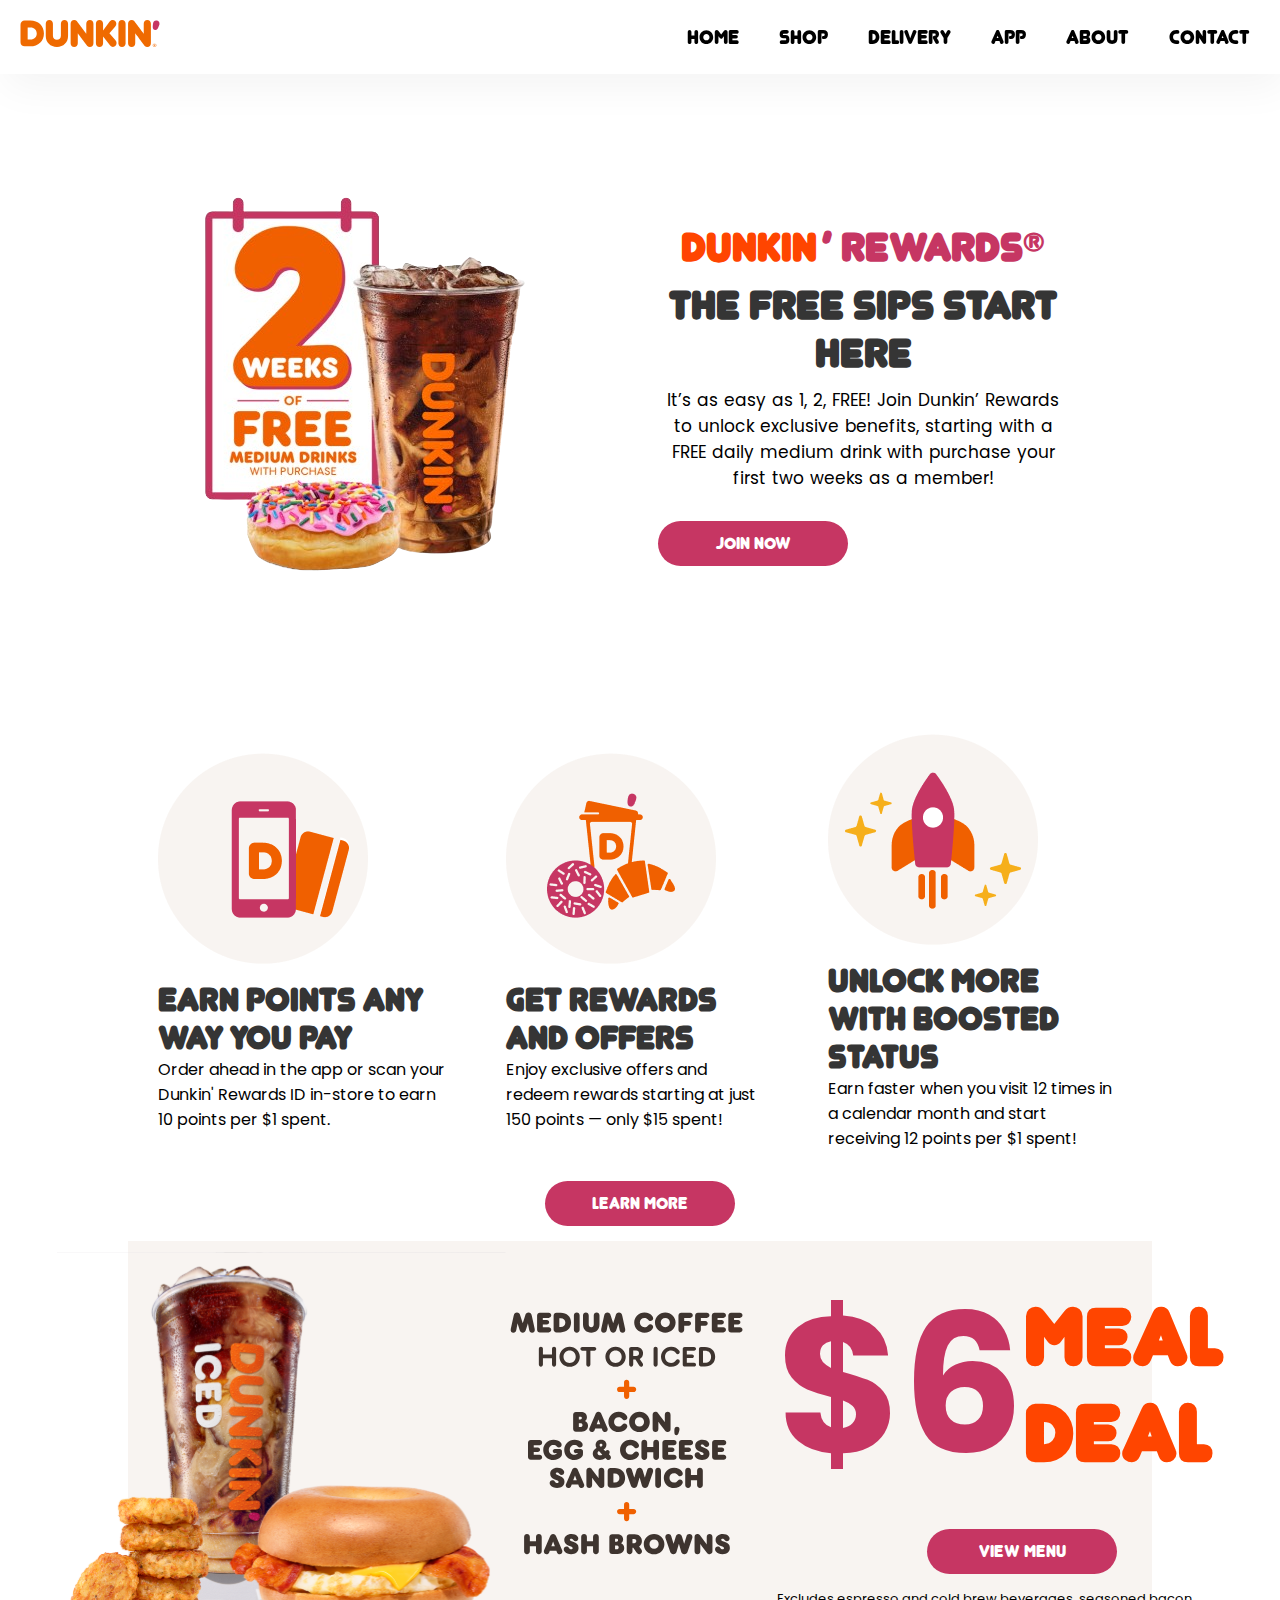
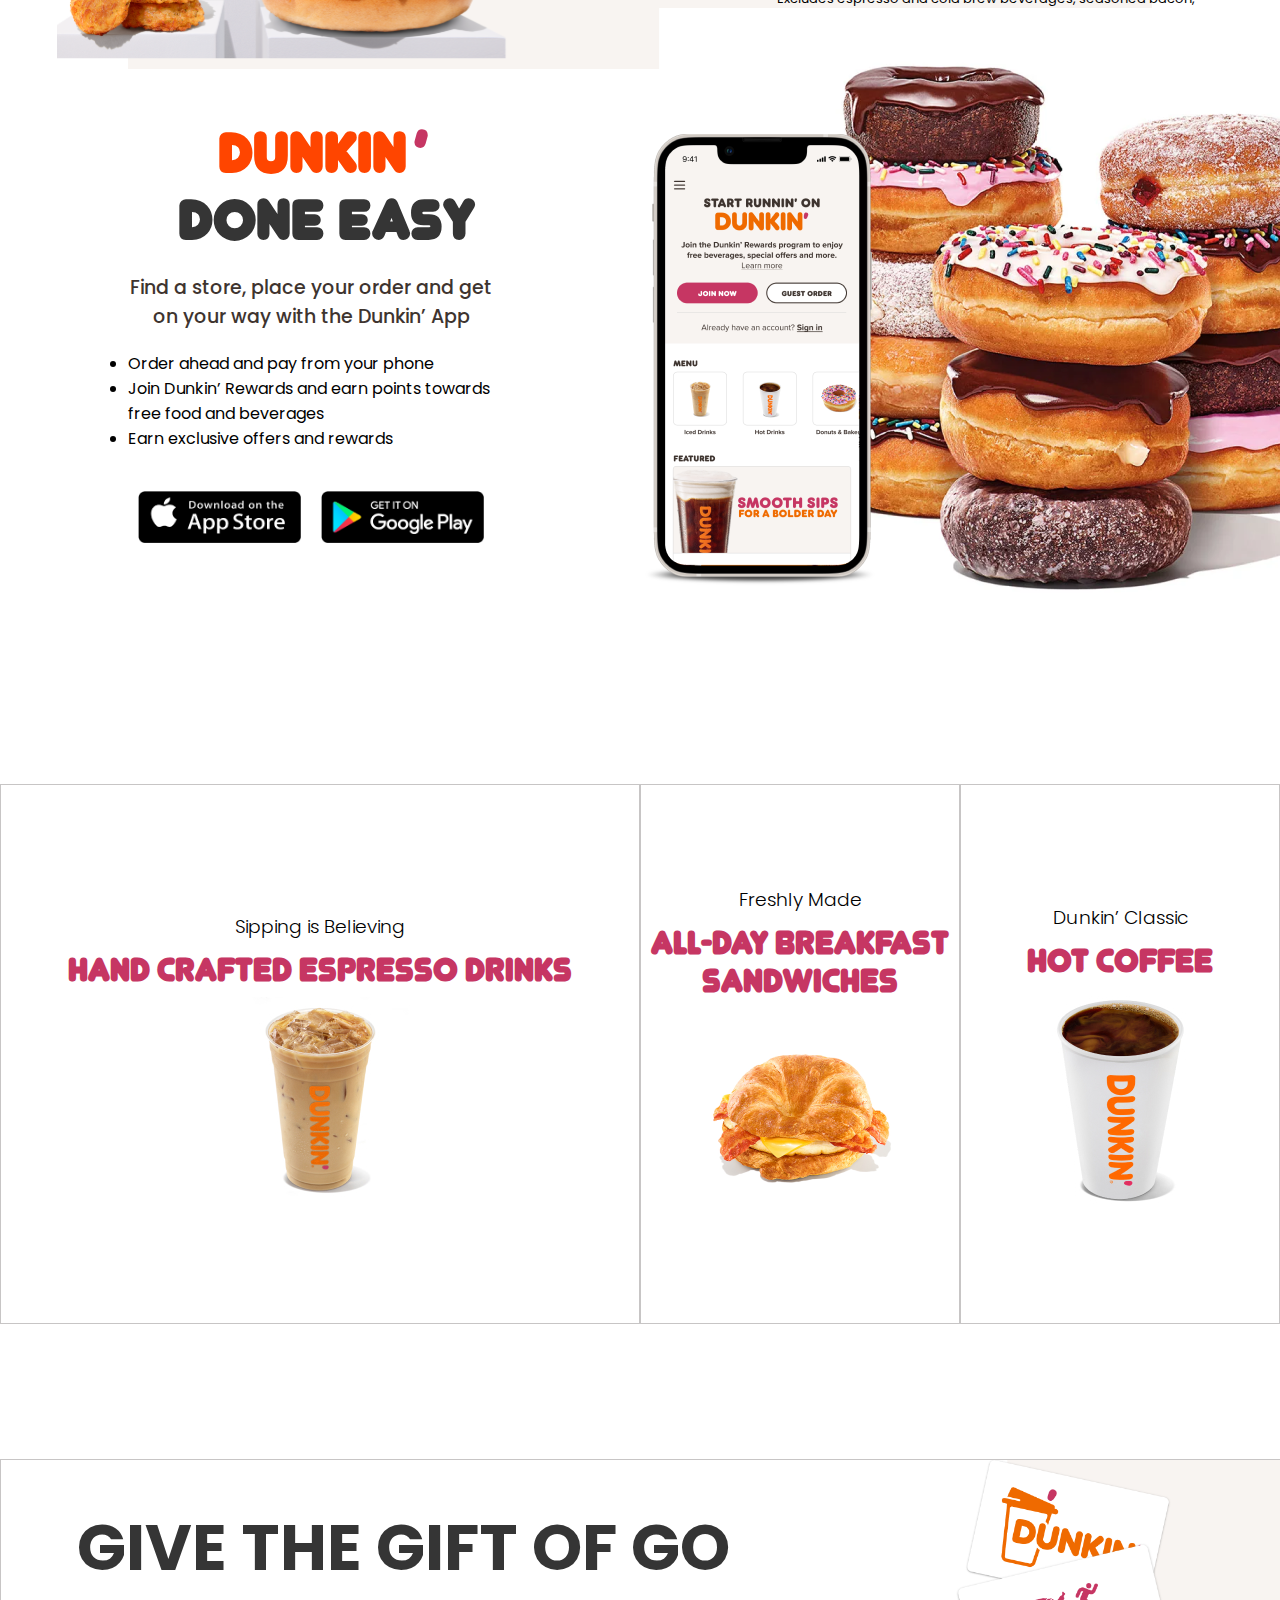
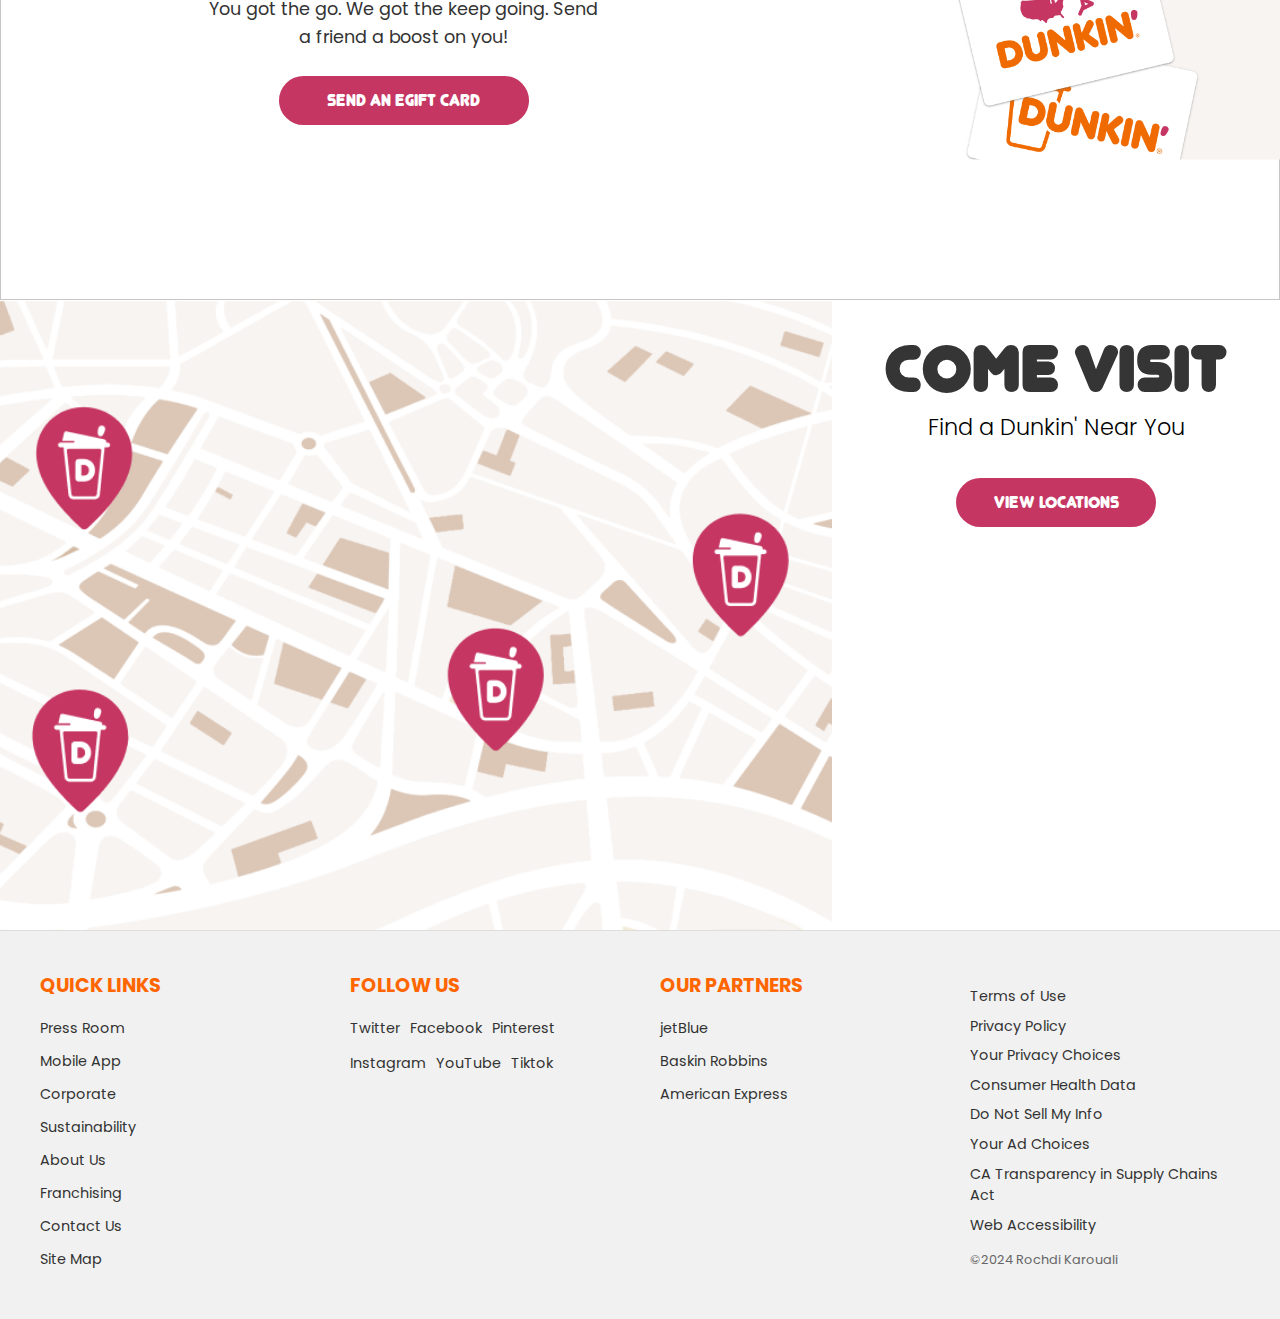
<file: dunkindonuts/index.html>
<!DOCTYPE html>
<html lang="en">
  <head>
    <meta charset="UTF-8" />
    <meta name="viewport" content="width=device-width, initial-scale=1.0" />
    <link rel="stylesheet" href="style.css" />

    <title>Dunkin Donuts</title>
  </head>
  <body>
    <header>
      <a href="#" class="logo"><img src="img/dd_nav_logo.svg" alt="" /></a>
    
      <div class="nav-toggle" id="nav-toggle">
        <span>&#9776;</span>
      </div>
    
      <ul class="navbar" id="nav-list">
        <li class="nav-items active"><a href="#">Home</a></li>
        <li class="nav-items"><a href="#">Shop</a></li>
        <li class="nav-items"><a href="#">Delivery</a></li>
        <li class="nav-items"><a href="#">App</a></li>
        <li class="nav-items"><a href="#">About</a></li>
        <li class="nav-items"><a href="#">Contact</a></li>
      </ul>
    </header>

    <section class="home">
      <div class="homeimg">
        <img src="img/Desktop_homepage_freedrink-removebg-preview.png" alt="" />
      </div>
      <div class="homeinfo">
        <h2>
          <span class="spanorange">DUNKIN</span>
          <span class="spanpurple">’ REWARDS®</span>
        </h2>
        <h1>THE FREE SIPS START HERE</h1>
        <p>
          It’s as easy as 1, 2, FREE! Join Dunkin’ Rewards to unlock exclusive
          benefits, starting with a FREE daily medium drink with purchase your
          first two weeks as a member!
        </p>
        <a href="#">join now</a>
      </div>
    </section>

    <section class="points">

      <div class="container">

        <div class="earnpoints1">
             <img src="img/Earn_Points_tab.png" alt="">
             <h1>EARN POINTS ANY WAY YOU PAY</h1>
             <p>Order ahead in the app or scan your Dunkin' Rewards ID in-store to earn 10 points per $1 spent.</p>
        </div>

        <div class="earnpoints2">
             <img src="img/Get_rewards_tab.png" alt="">
             <h1>GET REWARDS AND OFFERS</h1>
             <p>Enjoy exclusive offers and redeem rewards starting at just 150 points — only $15 spent!</p>
        </div>

        <div class="earnpoints3">
             <img src="img/Boosted_status_tab.png" alt="">
             <h1>UNLOCK MORE WITH BOOSTED STATUS</h1>
             <p>Earn faster when you visit 12 times in a calendar month and start receiving 12 points per $1 spent!</p>
        </div>

      </div>
         <a href="#">Learn More</a>
    </section>

    <section class="offer">
        <div class="offerimg">
            <img src="img/Mealdeal_home_desktop.svg" alt="">
        </div>
        <div class="offerinfo">
            <h1>
                <div class="div-offer">
                    <span class="span-price">$6</span> 
                    <span class="span-offer">MEAL DEAL</span>
                </ class="div-offer">
            </h1>
            <a href="#">VIEW MENU</a>
            <p>Excludes espresso and cold brew beverages, seasoned bacon, and loaded hash browns. Offer valid on Bacon, Egg & Cheese breakfast sandwiches only. Participation may vary. Limited time offer. Cannot be combined with other offers. Terms apply.</p>
        </div>
    </section>

    <section class="app">
        <div class="info-app">
              <h1 class="h1-app">
                <div class="span-app1-2">
                    <span class="span-app1">DUNKIN</span>
                    <span class="span-app2">’</span>
                </div>
                <span class="span-app3">DONE EASY</span>
              </h1>
              <h3>Find a store, place your order and get on your way with the Dunkin’ App</h3>
              <ul>
                <li>Order ahead and pay from your phone</li>
                <li>Join Dunkin’ Rewards and earn points towards free food and beverages</li>
                <li>Earn exclusive offers and rewards</li>
              </ul>

              <div class="store">
                <button class="button-appstore">
                    <img src="img/AppStore.png" alt="">
                </button>
                <button class="button-playstore">
                    <img src="img/GooglePlayStore.png" alt="">
                </button>
              </div>
        </div>

        <div class="app-img">
            <img src="img/iphone_web.png" alt="">
        </div>
    </section>

    <section class="menu">
      <div class="menu1">
         <h3>Sipping is Believing</h3>
         <h1>HAND CRAFTED ESPRESSO DRINKS</h1>
         <img src="img/menu1.jpg" alt="">
      </div>
      <div class="menu2">
          <h3>Freshly Made</h3>
          <h1>ALL-DAY BREAKFAST SANDWICHES</h1>
          <img src="img/menu2.png" alt="">
      </div>
      <div class="menu3">
          <h3>Dunkin’ Classic</h3>
          <h1>HOT COFFEE</h1>
          <img src="img/menu3.jpg" alt="">
      </div>
    </section>

    <section class="card">
      <div class="card-info">
        <h1>GIVE THE GIFT OF GO</h1>
        <p>You got the go. We got the keep going. Send a friend a boost on you!</p>
        <a href="#">SEND AN eGIFT CARD</a>
      </div>
      <div class="card-img">
        <img src="img/Homepage_hooray_card_desktop.png" alt="">
      </div>
    </section>

    <section class="location">
      <div class="location-img">
        <img src="img/Google_map_web.png" alt="">
      </div>
      <div class="location-info">
        <h1>Come Visit</h1>
        <p>Find a Dunkin' Near You</p>
        <a href="#">View Locations</a>
      </div>
    </section>

    <footer class="footer">
      <div class="footer-container">
          <div class="footer-section">
              <h3>QUICK LINKS</h3>
              <ul>
                  <li><a href="#">Press Room</a></li>
                  <li><a href="#">Mobile App</a></li>
                  <li><a href="#">Corporate</a></li>
                  <li><a href="#">Sustainability</a></li>
                  <li><a href="#">About Us</a></li>
                  <li><a href="#">Franchising</a></li>
                  <li><a href="#">Contact Us</a></li>
                  <li><a href="#">Site Map</a></li>
              </ul>
          </div>
          
          <div class="footer-section">
              <h3>FOLLOW US</h3>
              <ul class="social-links">
                  <li><a href="#">Twitter</a></li>
                  <li><a href="#">Facebook</a></li>
                  <li><a href="#">Pinterest</a></li>
                  <li><a href="#">Instagram</a></li>
                  <li><a href="#">YouTube</a></li>
                  <li><a href="#">Tiktok</a></li>
              </ul>
          </div>
  
          <div class="footer-section">
              <h3>OUR PARTNERS</h3>
              <ul>
                  <li><a href="#">jetBlue</a></li>
                  <li><a href="#">Baskin Robbins</a></li>
                  <li><a href="#">American Express</a></li>
              </ul>
          </div>
  
          <div class="footer-section">
              <ul class="legal-links">
                  <li><a href="#">Terms of Use</a></li>
                  <li><a href="#">Privacy Policy</a></li>
                  <li><a href="#">Your Privacy Choices</a></li>
                  <li><a href="#">Consumer Health Data</a></li>
                  <li><a href="#">Do Not Sell My Info</a></li>
                  <li><a href="#">Your Ad Choices</a></li>
                  <li><a href="#">CA Transparency in Supply Chains Act</a></li>
                  <li><a href="#">Web Accessibility</a></li>
              </ul>
              <p>©2024 Rochdi Karouali</p>
          </div>
      </div>
  </footer>
  <script src="main.js"></script>
  </body>
</html>
</file>
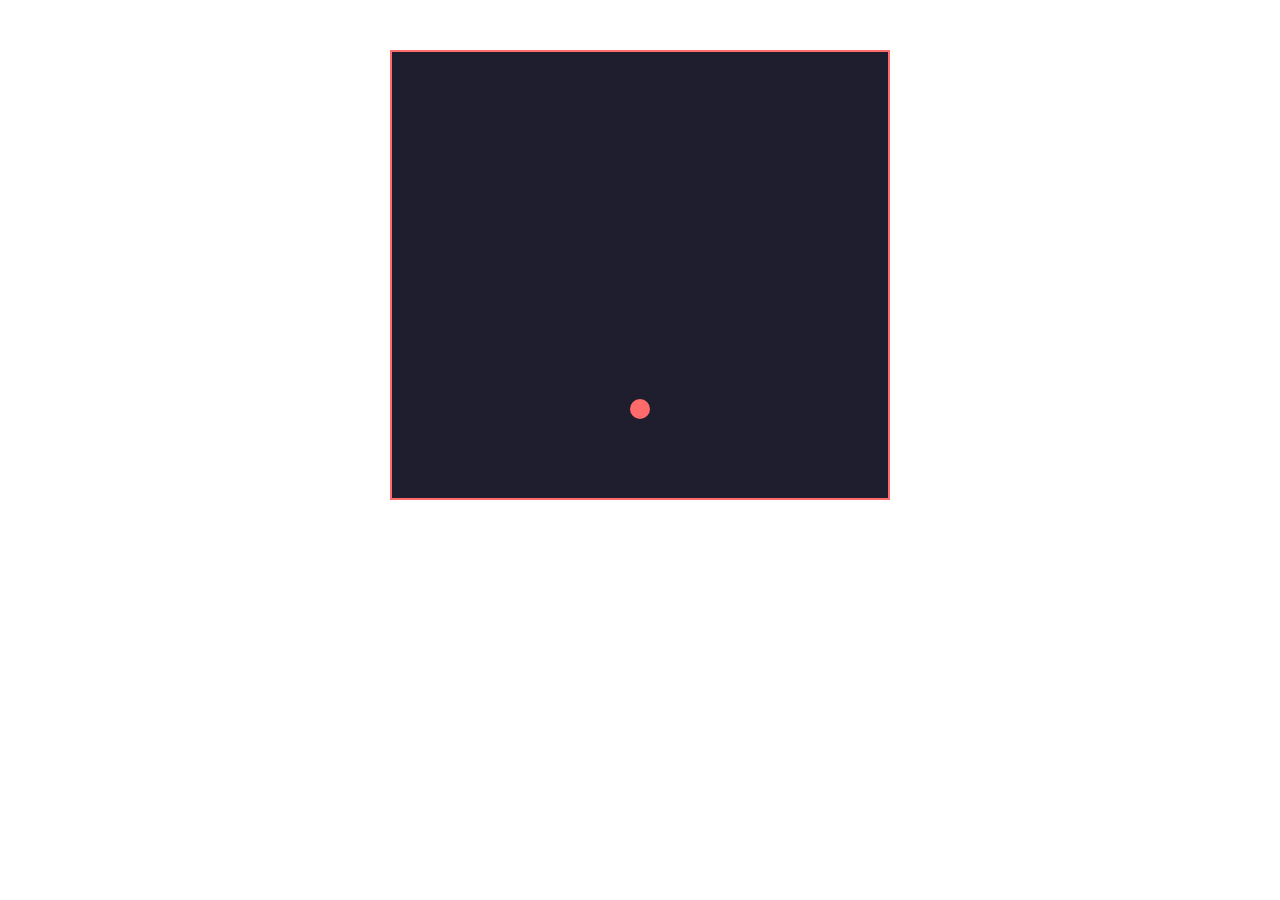
<file: Falling ball/index.html>
<!DOCTYPE html>
<html lang="en">
<head>
    <meta charset="UTF-8">
    <meta name="viewport" content="width=device-width, initial-scale=1.0">
    <link rel="stylesheet" href="assets/css/style.css">
    <title>Falling Ball</title>
</head>
<body>

    <div class="gamecontainer">
        <div class="ball">

        </div>
    </div>

    <script src="assets/js/script.js"></script>
    <script src="https://code.jquery.com/jquery-3.6.0.min.js"></script>

</body>
</html>
</file>
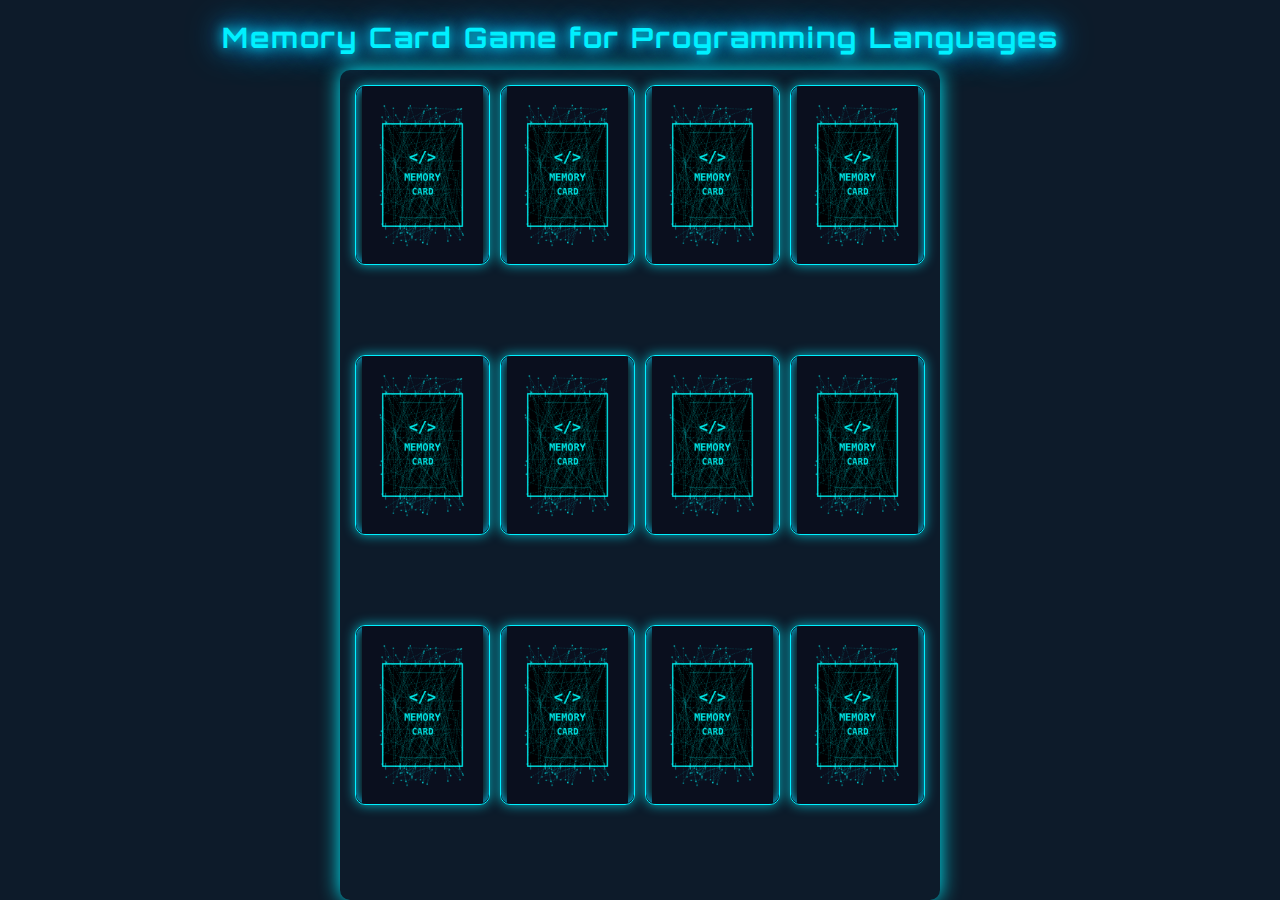
<file: memory card/index.html>
<!DOCTYPE html>
<html lang="en">
<head>
    <meta charset="UTF-8">
    <meta name="viewport" content="width=device-width, initial-scale=1.0">
    <link rel="stylesheet" href="assets/css/style.css">
    <title>Memory Card Game</title>
</head>
<body>

    <h1 class="game-title">Memory Card Game for Programming Languages</h1>

    <div class="container">
        <div class="card" data-language="JavaScript">
            <img class="front" src="assets/image/logo-javascript.svg">
            <img class="back" src="assets/image/back.png">
        </div>
        <div class="card" data-language="JavaScript">
            <img class="front" src="assets/image/react-2.svg">
            <img class="back" src="assets/image/back.png">
        </div>
        
        <div class="card" data-language="Python">
            <img class="front" src="assets/image/python-5.svg">
            <img class="back" src="assets/image/back.png">
        </div>
        <div class="card" data-language="Python">
            <img class="front" src="assets/image/django.svg">
            <img class="back" src="assets/image/back.png">
        </div>
        
        <div class="card" data-language="PHP">
            <img class="front" src="assets/image/laravel-2.svg">
            <img class="back" src="assets/image/back.png">
        </div>
        <div class="card" data-language="PHP">
            <img class="front" src="assets/image/php-svgrepo-com.svg">
            <img class="back" src="assets/image/back.png">
        </div>
        
        <div class="card" data-language="Ruby">
            <img class="front" src="assets/image/ruby.svg">
            <img class="back" src="assets/image/back.png">
        </div>
        <div class="card" data-language="Ruby">
            <img class="front" src="assets/image/rails.svg">
            <img class="back" src="assets/image/back.png">
        </div>
        
        <div class="card" data-language="TypeScript">
            <img class="front" src="assets/image/Typescript_logo_2020.svg.png">
            <img class="back" src="assets/image/back.png">
        </div>
        <div class="card" data-language="TypeScript">
            <img class="front" src="assets/image/angular-icon-1.svg">
            <img class="back" src="assets/image/back.png">
        </div>
        
        <div class="card" data-language="Java">
            <img class="front" src="assets/image/java-4.svg">
            <img class="back" src="assets/image/back.png">
        </div>
        <div class="card" data-language="Java">
            <img class="front" src="assets/image/spring-3.svg">
            <img class="back" src="assets/image/back.png">
        </div>
    </div>

    <script src="assets/js/script.js"></script>
</body>
</html>
</file>
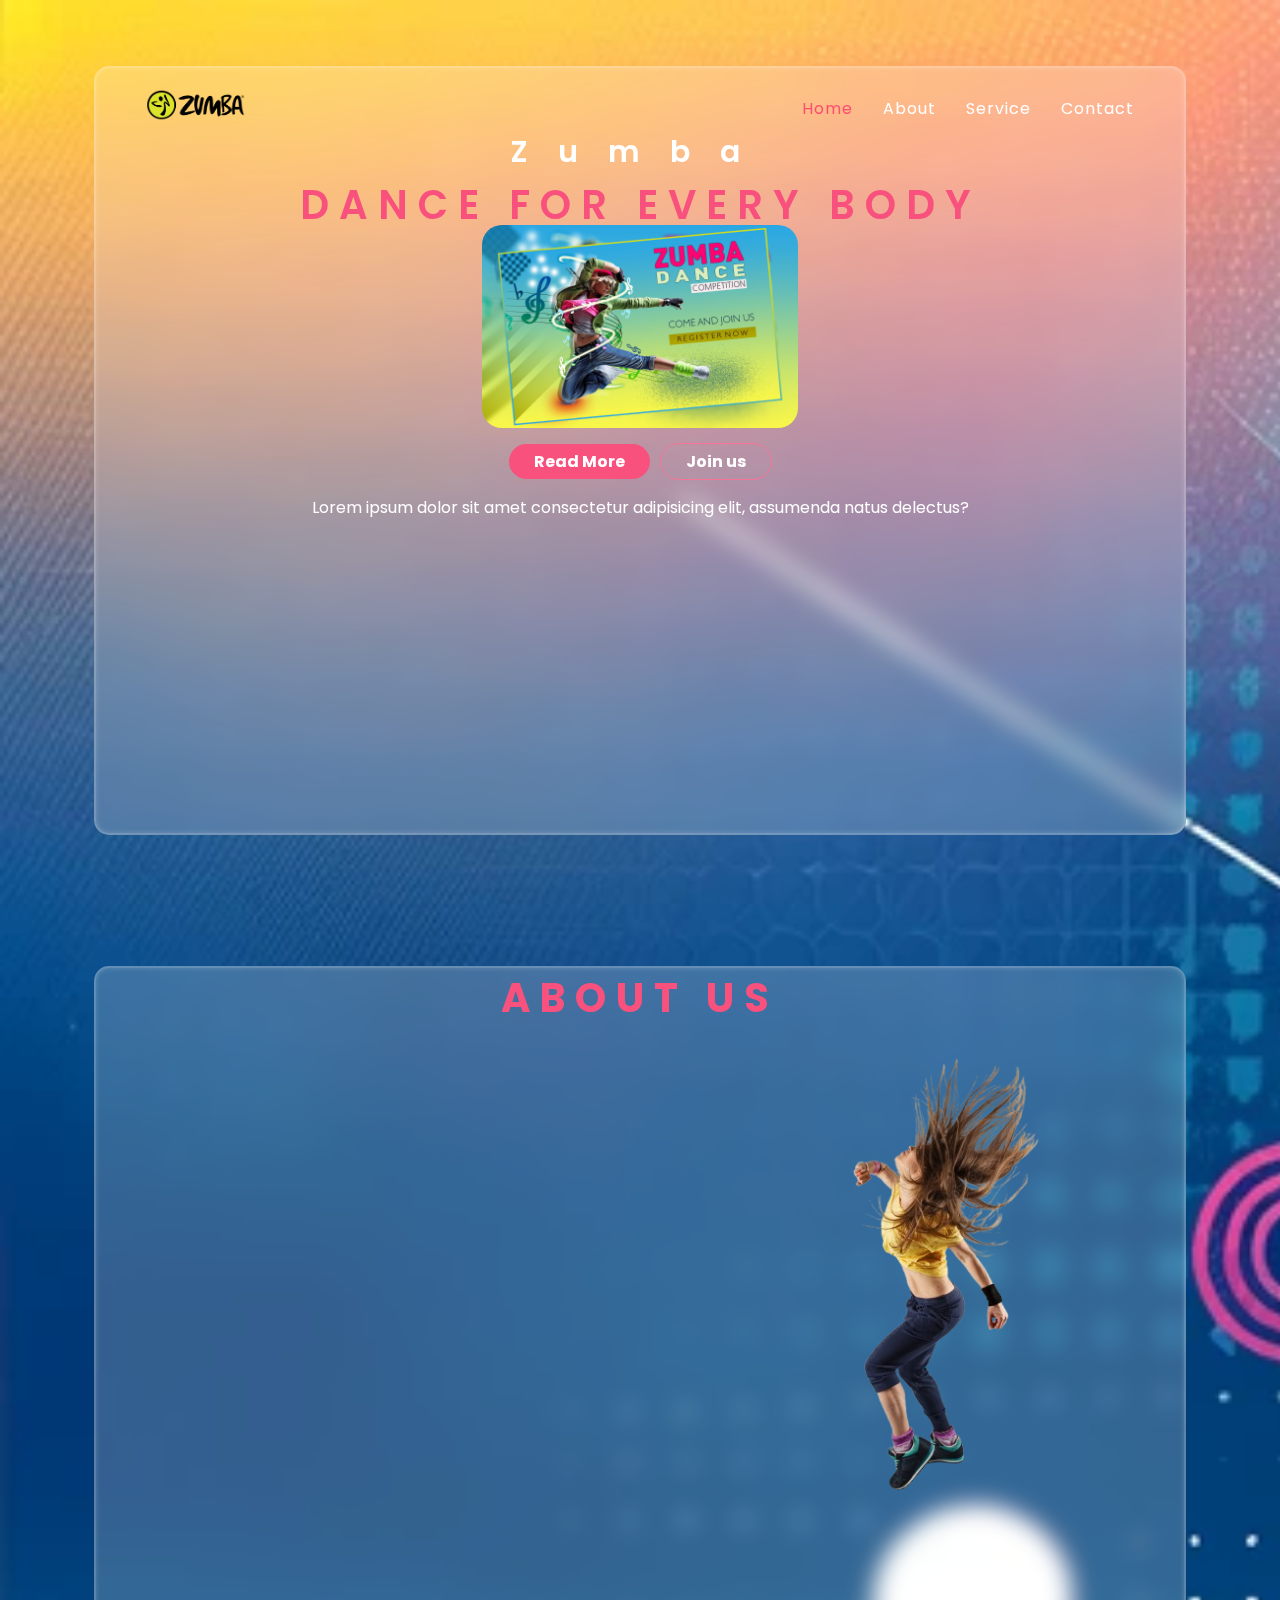
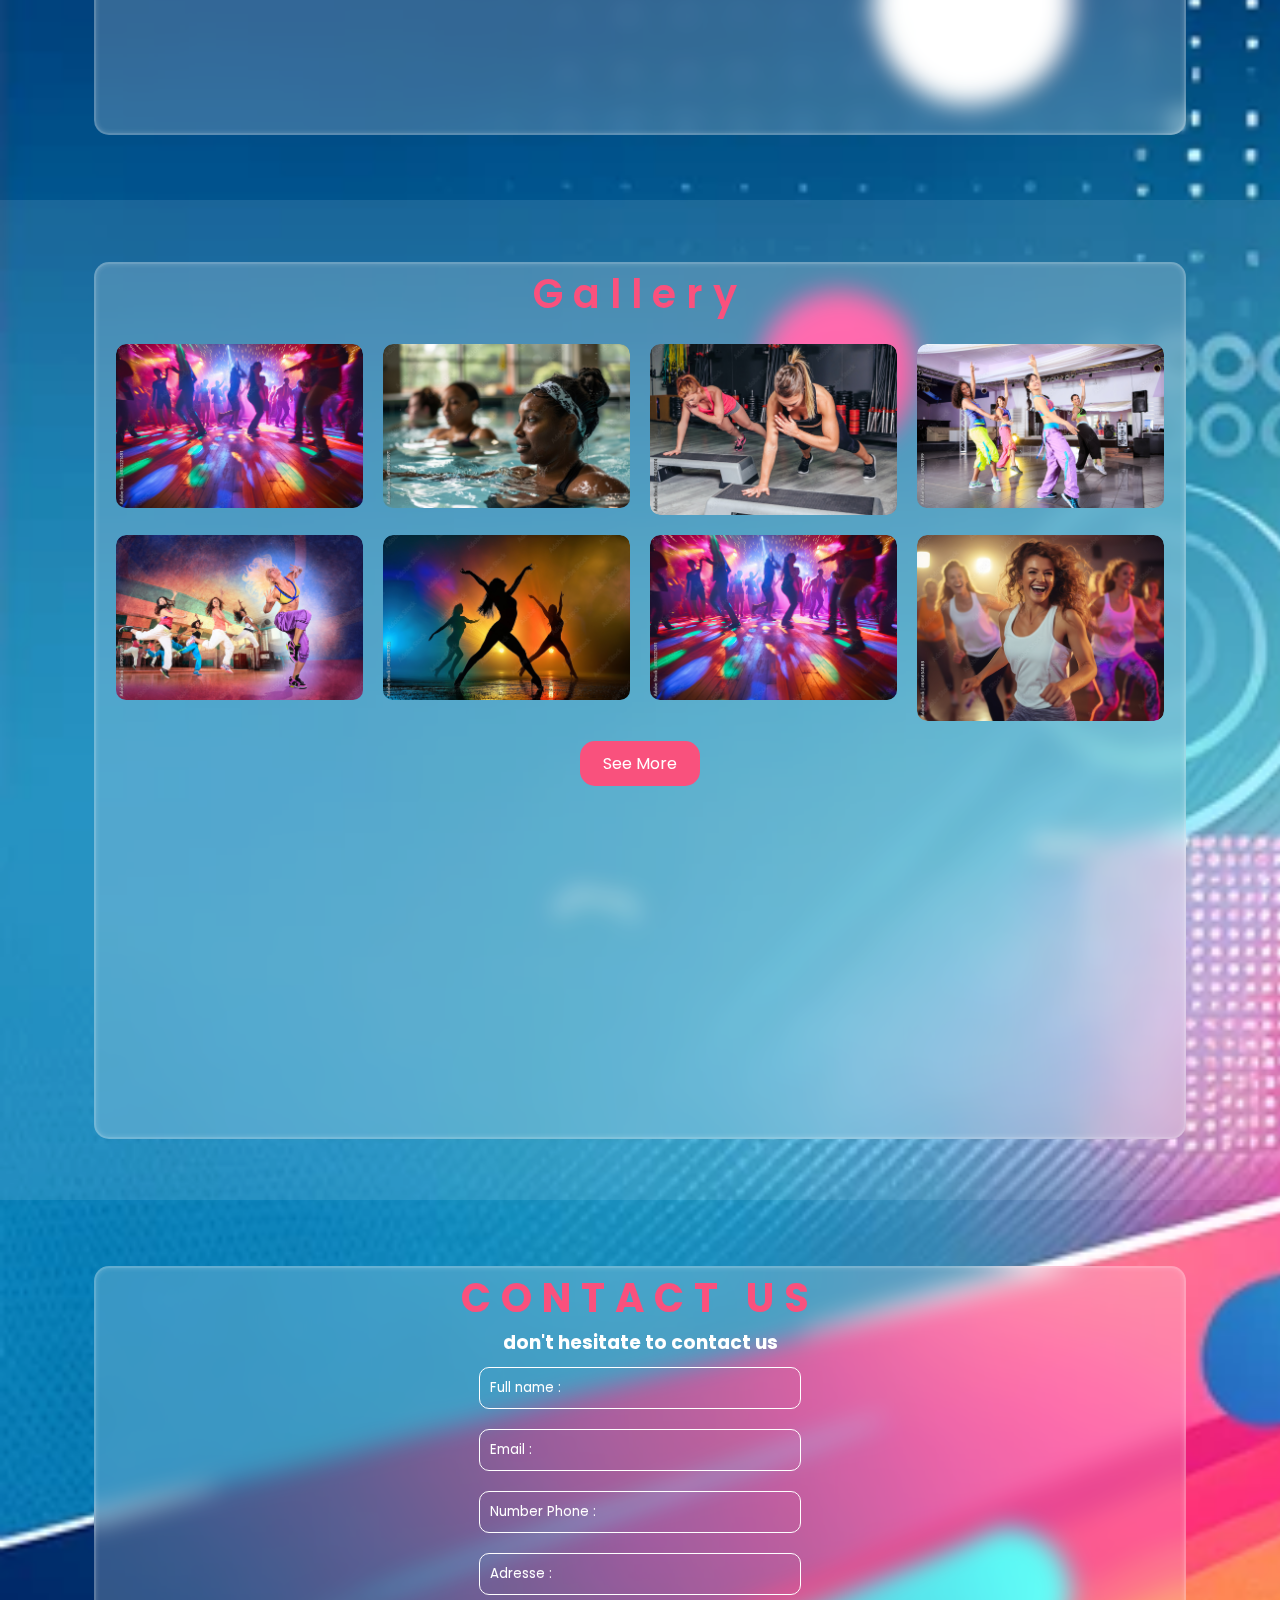
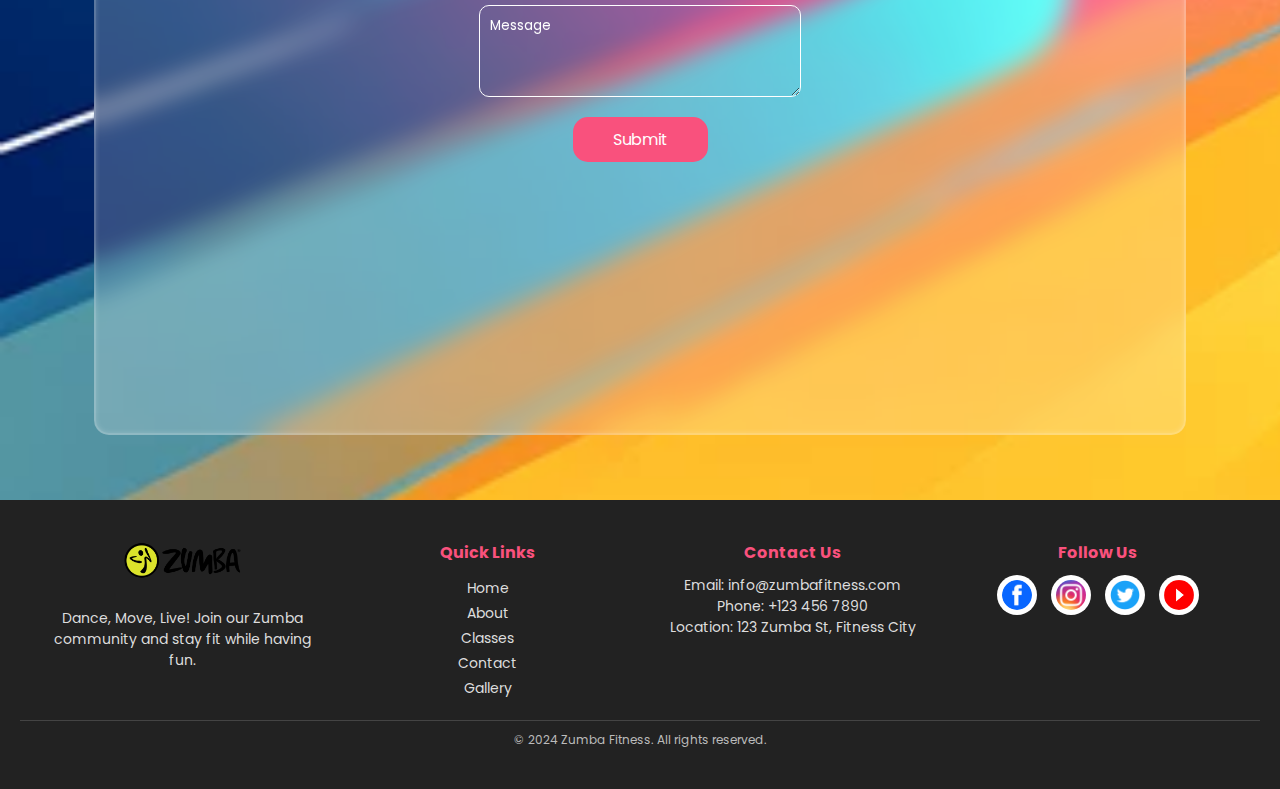
<file: Zumba/index.html>
<!DOCTYPE html>
<html lang="en">
<head>
    <meta charset="UTF-8">
    <meta name="viewport" content="width=device-width, initial-scale=1.0">
    <link rel="stylesheet" href="style.css">
    <title>Document</title>
</head>
<body>
    
    <section id="zumba">
        <div class="section-box">
            <div class="content-wrap">
                <header>
                    <a href="#" class="header-logo">
                     <img style="width: 100px;" src="img/zumbalogo.png" alt="">
                    </a>
                    <nav>
                    <a href="#" class="nav-items active">Home</a>
                    <a href="#" class="nav-items">About</a>
                    <a href="#" class="nav-items">Service</a>
                    <a href="#" class="nav-items">Contact</a>
                    </nav>
                </header>
                <div class="zumba-content">
                    <h3>Zumba</h3>
                    <h1>Dance For Every Body</h1>
                    <img src="img/poster.jpeg" alt="">
                    <div class="row">
                        <a href="#" class="zumba-btn">Read More</a>
                        <a href="#" class="zumba-btn2">Join us</a>
                    </div class="row">
                    <p>Lorem ipsum dolor sit amet consectetur adipisicing elit, assumenda natus delectus?</p>

                </div>
            </div>
        </div>
    </section>

    <section id="about">
        <div class="section-box">
            <h1>about us</h1>

            <div class="content-grid">
                <div class="left-grid">
                  <h2>who we are</h2>
                  <p>Lorem ipsum dolor sit amet consectetur adipisicing elit. Nulla minima, illum quod, inventore sapiente pariatur provident aspernatur tenetur autem incidunt eum error. Dolore dolorum omnis commodi? Fuga, voluptatibus velit enim ipsa debitis officia officiis commodi fugit voluptas. Distinctio, sequi vel?</p>
                  <a class="about-btn" href="">Read More</a>
                </div>
                <div class="right-grid">
                    <img class="about-img" src="img/AdobeStock_81607774_Preview-removebg-preview.png" alt="">
                </div>
            </div>
        </div>
    </section>

    <section id="gallery">
        <div class="section-gallery">
            <h2>Gallery</h2>
            <div class="gallery-grid">
                <div class="gallery-item" id="img1">
                    <img src="img/1000_F_833221491_Qeuk5CeSLZQtE4ZRS4HgVIG1Q4ngnYRO.jpg" alt="Work 1">
                </div>
                <div class="gallery-item" id="img2">
                    <img src="img/2.jpg" alt="Work 2">
                </div>
                <div class="gallery-item" id="img3">
                    <img src="img/3.jpg" alt="Work 3">
                </div>
                <div class="gallery-item" id="img4">
                    <img src="img/4.jpg" alt="Work 4">
                </div>
                <div class="gallery-item" id="img5">
                    <img src="img/9.jpeg" alt="Work 1">
                </div>
                <div class="gallery-item" id="img6">
                    <img src="img/6.jpg" alt="Work 2">
                </div>
                <div class="gallery-item" id="img7">
                    <img src="img/7.jpg" alt="Work 3">
                </div>
                <div class="gallery-item" id="img8">
                    <img src="img/8.jpeg" alt="Work 4">
                </div>
            </div>

            <a class="btn-gallery" href="#">See More</a>

        </div>
    </section>

    <section id="contact">
        <div class="section-box">
            <h1>Contact Us</h1>
            <div class="content-contact">
                <h3>don't hesitate to contact us</h3>
                <input class="input-content" type="text" placeholder="Full name :" required>
                <input class="input-content" type="email" placeholder="Email :" required>
                <input class="input-content" type="text" placeholder="Number Phone :" required>
                <input class="input-content" type="text" placeholder="Adresse :" required>
                <textarea name="" id="textarea" placeholder="Message"></textarea>
                <a href="#">Submit</a>
            </div>
        </div>
 </section>
        <footer id="footer">
            <div class="footer-container">
                <div class="footer-logo">
                    <img src="img/zumbalogo.png" alt="Zumba Logo" style="width: 120px;">
                    <p>Dance, Move, Live! Join our Zumba community and stay fit while having fun.</p>
                </div>
                <div class="footer-links">
                    <h3>Quick Links</h3>
                    <ul>
                        <li><a href="#">Home</a></li>
                        <li><a href="#">About</a></li>
                        <li><a href="#">Classes</a></li>
                        <li><a href="#">Contact</a></li>
                        <li><a href="#">Gallery</a></li>
                    </ul>
                </div>
                <div class="footer-contact">
                    <h3>Contact Us</h3>
                    <p>Email: info@zumbafitness.com</p>
                    <p>Phone: +123 456 7890</p>
                    <p>Location: 123 Zumba St, Fitness City</p>
                </div>
                <div class="footer-social">
                    <h3>Follow Us</h3>
                    <div class="social-icons">
                        <a href="#"><img src="img/1730342312_facebook_social_media_icon.png" alt="Facebook"></a>
                        <a href="#"><img src="img/Instagram_icon.png.webp" alt="Instagram"></a>
                        <a href="#"><img src="img/twitter-icon-free-png.webp" alt="Twitter"></a>
                        <a href="#"><img src="img/Youtube_logo.png" alt="YouTube"></a>
                    </div>
                </div>
            </div>
            <div class="footer-bottom">
                <p>&copy; 2024 Zumba Fitness. All rights reserved.</p>
            </div>
        </footer>
        

</body>
</html>
</file>
<file: dunkindonuts/style.css>
@import url("https://fonts.googleapis.com/css2?family=Dancing+Script:wght@400..700&family=Poppins:ital,wght@0,100;0,200;0,300;0,400;0,500;0,600;0,700;0,800;0,900;1,100;1,200;1,300;1,400;1,500;1,600;1,700;1,800;1,900&display=swap");
@font-face {
  font-family: "DunkinDonuts";
  src: url("junegullrg.otf") format("truetype");
  font-style: normal;
}

body {
    font-family: "Poppins", sans-serif;
}

* {
  margin: 0;
  padding: 0;
  font-family: "Poppins", sans-serif;
  scroll-padding: 2rem;
  box-sizing: border-box;
}

/* header of page contain navbar */
header {
  display: flex;
  align-items: center;
  justify-content: center;
  padding: 20px;
  position: sticky;
  top: 0;
  background-color: white;
  box-shadow: 5px 13px 41px rgba(0, 0, 0, 0.048);
}
.navbar {
  display: flex;
  gap: 20px;
  list-style: none;
}
.nav-toggle {
    display: none;
    font-size: 2rem;
    color: black;
    cursor: pointer;
  }
  .navbar.active {
    display: block; /* Show nav links when active */
  }
  .nav-toggle {
    display: block; /* Show hamburger icon */
  }
.logo {
  margin-right: auto;
}
.navbar li {
  margin: 0 10px;
}
.navbar a {
  color: black;
  text-decoration: none;
  text-transform: none;
  font-size: 19px;
  font-family: "DunkinDonuts";
}
.navbar a:hover {
  color: #c63663;
  transition: color 0.3s ease-in-out;
}

.nav-items {
  position: relative;
  display: flex;
}
.nav-items::after {
  content: "";
  width: 100%;
  height: 2px;
  color: #c63663;
  bottom: -10px;
  position: absolute;
  background-color: #c63663;
  transform: scale(0);
  transform-origin: left;
  transition: 0.9s;
}
.nav-items:hover::after {
  transform: scale(1);
}

/* home section */
.home {
  height: 70vh;
  width: 100%;
  display: flex;
  align-items: center;
  flex-wrap: wrap;
}
.homeinfo {
  flex: 1 1 17rem;
  margin-right: 15%;
  text-align: center;
  padding: 20px;
}
.homeimg {
  flex: 1 1 17rem;
  margin-left: 15%;
}
.spanorange {
  color: orangered;
}
.spanpurple {
  color: #c63663;
}
.homeinfo span {
  font-family: "DunkinDonuts";
  font-size: 2.5rem;
}
.homeinfo h1 {
  margin-top: 10px;
  margin-bottom: 10px;
  color: rgb(53, 53, 53);
  font-family: "DunkinDonuts";
  font-size: 2.5rem;
}
.homeinfo h2 {
  margin-top: 10px;
  margin-bottom: 10px;
}
.homeinfo p {
  margin-top: 10px;
  margin-bottom: 30px;
  word-spacing: 1px;
  font-size: 17px;
  font-family: "Poppins", sans-serif;
}
.homeinfo a {
  margin-right: 220px;
  border: none;
  background-color: #c63663;
  width: 190px;
  padding: 13px;
  display: inline-block;
  border-radius: 25px;
  color: white;
  text-decoration: none;
  font-family: "DunkinDonuts";
}
.homeinfo a:hover {
  color: #fff;
  background-color: orangered;
}

/* point card section */

.container {
  display: flex;
  justify-content: space-around;
  align-items: center;
  margin-left: 10%;
  margin-right: 10%;
}
.earnpoints1 h1,
.earnpoints2 h1,
.earnpoints3 h1 {
  font-family: "DunkinDonuts";
  color: rgb(53, 53, 53);
}
.earnpoints1,
.earnpoints2,
.earnpoints3 {
  margin: 30px;
}
.points a {
  text-decoration: none;
  background-color: #c63663;
  color: white;
  font-family: "DunkinDonuts";
  padding: 13px;
  display: flex;
  justify-content: center;
  align-items: center;
  width: 190px;
  margin: 0 auto;
  border-radius: 25px;
  margin-bottom: 15px;
}
.points a:hover {
  color: #fff;
  background-color: orangered;
}
.container img {
  margin-bottom: 10px;
  transition: 0.3s ease-in-out;
}
.container img:hover {
  transform: scale(1.1);
}

/* offer section */

.offer {
  background-color: #f8f4f1;
  display: flex;
  justify-content: center;
  align-items: center;
  margin-left: 10%;
  margin-right: 10%;
}
.span-price {
  color: #c63663;
  font-size: 12rem;
}
.span-offer {
  color: orangered;
  font-size: 5rem;
  font-family: "DunkinDonuts";
}

.div-offer {
  display: flex;
  justify-content: center;
  align-items: center;
}
.offer a {
  text-decoration: none;
  background-color: #c63663;
  color: white;
  font-family: "DunkinDonuts";
  padding: 13px;
  display: flex;
  justify-content: center;
  margin-left: 150px;
  width: 190px;
  border-radius: 25px;
  margin-bottom: 15px;
}
.offer p {
  font-size: 13px;
}
/* section app */
.app {
  display: flex;
  align-items: center;
  justify-content: center;
  width: 100%;
  height: 60vh;
}
.span-app1 {
  font-family: "DunkinDonuts";
  color: orangered;
  font-size: 3.5rem;
}
.span-app2 {
  font-family: "DunkinDonuts";
  color: #c63663;
  font-size: 3.5rem;
}
.span-app3 {
  font-family: "DunkinDonuts";
  color: rgb(53, 53, 53);
  font-size: 3.5rem;
}
.info-app{
    width: 30%;
    margin-left: 10%;
    margin-right: 10%;
}
.h1-app{
    margin-left: 50px;
    margin-bottom: 20px;
}
.span-app1-2{
    margin-left: 40px;
}
.info-app h3{
    color: #3e342f;
    font-size: 19px;
    font-weight: 450;
    margin-bottom: 20px;
    text-align: center;
    
}
.info-app ul{
    margin-bottom: 30px;
}
.store{
    display: flex;
    align-items: center;
    justify-content: space-between;
}
.button-appstore, .button-playstore{
    width: auto;
    height: auto;
    border: none;
    border-radius: 25px;
    background-color: transparent;
    cursor: pointer;
}
.button-appstore img, .button-playstore img{
    width: 100%;
    height: 100%;  
    object-fit: contain;
    border-radius: 0;
}
.store button{
    margin: 10px;
}
/* section menu */
.menu{
    width: 100%;
    display: flex;
    justify-content: center;
    align-items: center;
    height: 90vh;
    text-align: center;
    margin-top: 40px;
}
.menu .menu1{
    display: flex;
    justify-content: center;
    align-items: center; 
    flex-direction: column;
    border: 1px solid rgb(199, 197, 197);
    width: 50%;
    height: 60vh;

}

.menu .menu2{
    display: flex;
    justify-content: center;
    align-items: center; 
    flex-direction: column;
    border: 1px solid rgb(199, 197, 197);
    width: 25%;
    height: 60vh;
}
.menu .menu3{
    display: flex;
    justify-content: center; 
    align-items: center; 
    flex-direction: column;
    border: 1px solid rgb(199, 197, 197);
    width: 25%;
    height: 60vh;
}
.menu h1{
    color: #c63663;
    font-family: "DunkinDonuts";

}
.menu h3{
    font-weight: 390;
    margin: 10px;
}
.menu img{
    transform: scale(1);
    transition: 0.3s ease-in;
}
.menu img:hover{
    transform: scale(1.05);
    cursor: pointer;
}

/*section card */
.card{
    width: 100%;
    height: 49vh;
    display: flex;
    justify-content: space-between;
    align-items: flex-start;
    border: 1px solid rgb(199, 197, 197);

}
.card-info h1{
    color: rgb(53, 53, 53);
    font-size: 4rem;
    margin: 0;
    padding-top: 40px;
}
.card-info p {
    text-align: center;
    margin-bottom: 25px;
    font-size: 1.1em; 
    line-height: 1.6; 
    color: #333; 
    font-weight: 400; 
    max-width: 50%; 
    margin: 0 auto 25px auto; 
}
.card-info a{
    width: 250px;
    color: white;
    background-color: #c63663;
    font-family: "DunkinDonuts";
    border-radius: 25px;
    padding: 15px;
    justify-content: center;
    align-items: center;
    display: flex;
    text-decoration: none;
    
}
.card-img{
    width: 37%;
}
.card-img img{
    height: 300px;
}
.card-info{
    width: 67%;
    display: flex;
    justify-content: center;
    align-items: center;
    flex-direction: column;
}
/* section location */
.location{
    display: flex;
    justify-content: flex-start;
    align-items: flex-start;
    width: 100%;
    height: 70vh;
}
.location-img img{
    object-fit: cover;
    width: 100%;
    height: 70vh;
}
.location-img{
    width: 65%;
}
.location-info{
    
    padding-top: 30px;
    display: flex;
    justify-content: flex-start;
    align-items: center;
    flex-direction: column;
    width: 35%;
}
.location-info h1{
    font-size: 4rem;
    font-family: "DunkinDonuts";
    color: rgb(53, 53, 53);

}
.location-info p{
    font-size: 1.4rem;
    font-weight: 390;
    padding-top: 20px;
    line-height: 1.1px;
    padding-bottom: 50px;
}
.location-info a{
    width: 200px;
    border: none;
    border-radius: 25px;
    background-color: #c63663;
    display: flex;
    justify-content: center;
    align-items: center;
    color: white;
    text-decoration: none;
    padding: 15px;
    font-family: "DunkinDonuts";

}

.footer {
    background-color: #f1f1f1; 
    color: #333; 
    padding: 40px;
    font-family: Arial, sans-serif;
    border-top: 1px solid #ddd;
}

.footer-container {
    display: flex;
    flex-wrap: wrap;
    gap: 40px;
    justify-content: space-between;
}

.footer-section {
    flex: 1 1 200px;
}

.footer h3 {
    color: #ff6600; 
    margin-bottom: 15px;
    font-size: 1.2rem;
}

.footer ul {
    list-style: none;
    padding: 0;
}

.footer ul li {
    margin-bottom: 8px;
}

.footer ul li a {
    color: #333; 
    text-decoration: none;
    font-size: 0.9rem;
    transition: color 0.3s ease;
}

.footer ul li a:hover {
    color: #ff6600; 
}

.footer .social-links {
    display: flex;
    gap: 10px;
    flex-wrap: wrap;
}

.footer .social-links li {
    margin-bottom: 0;
}

.footer .legal-links {
    margin-top: 15px;
    font-size: 0.8rem;
    line-height: 1.5;
    color: #666;
}

.footer p {
    font-size: 0.8rem;
    color: #666;
    margin-top: 15px;
}

@media screen and (max-width: 480px) {
    header {
      padding: 10px;
    }
  
    .navbar a {
      font-size: 16px;
    }
  
    .homeinfo h1 {
      font-size: 2rem;
    }
  
    .homeinfo p {
      font-size: 14px;
    }
  
    .homeinfo a {
      width: 100%;
      padding: 10px;
    }
  
    .card-info h1 {
      font-size: 2.5rem;
    }
  
    .card-info p {
      font-size: 14px;
    }
  
    .footer h3 {
      font-size: 1rem;
    }
  
    .footer ul li a {
      font-size: 0.8rem;
    }
  
    .footer .social-links li a {
      font-size: 1.2rem;
    }
  }
  @media screen and (max-width: 768px) {
    /* Adjust header layout */
    header {
      flex-direction: column;
      align-items: center;
    }
  
    .navbar {
      flex-direction: column;
      gap: 15px;
      text-align: center;
    }
  
    .home {
      flex-direction: column;
      height: auto;
    }
  
    .homeinfo {
      margin-right: 0;
      margin-bottom: 20px;
      text-align: center;
    }
  
    .homeimg {
      margin-left: 0;
    }
  
    .homeinfo h1 {
      font-size: 2rem;
    }
  
    .homeinfo p {
      font-size: 15px;
    }
  
    .homeinfo a {
      width: 100%;
      padding: 10px;
      margin-right: 0;
    }
  }
  
  @media screen and (max-width: 480px) {
    .navbar {
        display: none;
        position: absolute;
        top: 60px; 
        left: 0;
        right: 0;
        background-color: white;
        text-align: center;
        padding: 10px 0;
      }
    
      .navbar .nav-items {
        margin: 10px 0;
      }
    
      .nav-toggle {
        display: block; 
      }
    
      .navbar.active {
        display: block; 
      }
    
      .navbar .nav-items a {
        font-size: 1.5rem;
      }
    
      .logo img {
        height: 35px; 
      }

    .home {
        height: auto;
        flex-direction: column;
        padding: 20px;
    }

    .location {
        flex-direction: column;
        height: auto;
    }

    .location-img {
        width: 100%;
    }

    .location-info {
        width: 100%;
    }

    .location-info h1 {
        font-size: 2rem; 
    }

    .location-info p {
        font-size: 1rem; 
    }

    .location-info a {
        width: 80%;
    }


    .container {
        flex-direction: column;
        align-items: center;
        margin-left: 0;
        margin-right: 0;
    }

    .earnpoints1, .earnpoints2, .earnpoints3 {
        margin: 10px;
        width: 100%;
    }

    .points a {
        width: 100%; 
        padding: 8px;
    }

    .offer {
        flex-direction: column;
        margin-left: 0;
        margin-right: 0;
    }

    .span-price {
        font-size: 6rem;
    }

    .span-offer {
        font-size: 3.5rem;
    }

    .offer a {
        width: 80%;
    }

    .app {
        flex-direction: column;
        height: auto;
        padding: 10px;
    }

    .info-app {
        width: 90%;
        margin-left: 0;
        margin-right: 0;
    }

    .span-app1, .span-app2, .span-app3 {
        font-size: 1.8rem;
    }

    .button-appstore, .button-playstore {
        width: 50%;
    }

    .menu .menu1,
    .menu .menu2,
    .menu .menu3 {
        width: 90%; 
        margin-bottom: 15px;
    }


    .card-info h1 {
        font-size: 2rem; 
    }

    .card-info p {
        font-size: 0.9rem; 
        max-width: 90%; 
    }

    .card-info a {
        width: 100%;
        padding: 10px;
    }

    .card-img img {
        width: 100%;
        height: auto;
    }
}
@media screen and (min-width: 768px) {
    .nav-toggle{
        display: none; 
    }
}
@media screen and (max-width: 768px) {
    .nav-toggle {
        display: block; 
    }
}
</file>
<file: Falling ball/assets/css/style.css>
@import url('https://fonts.googleapis.com/css2?family=Orbitron:wght@400;700&display=swap');

* {
    padding: 0;
    margin: 0;
    box-sizing: border-box;
    font-family: 'Orbitron', sans-serif;
}

:root {
    --bg-color: #1E1E2E;
    --ball-color: #FF6B6B;
    --platform-color: #4ECDC4;
}

/* Game Container */
.gamecontainer {
    background-color: var(--bg-color);
    width: 500px;
    height: 450px;
    border: 2px solid var(--ball-color);
    position: relative;
    margin: 50px auto;
    overflow: hidden;
}

/* Ball (Player) */
.ball {
    position: absolute;
    height: 20px;
    width: 20px;
    border-radius: 50%;
    background-color: var(--ball-color);
    top: 80%;
    left: 50%;
    transform: translate(-50%, -50%);
    z-index: 1000;
}

/* Blocks (Obstacles) */
.block {
    width: 100%;
    height: 20px;
    background-color: var(--platform-color);
    position: absolute;
    top: 0;
    z-index: 1;
    animation: moveDown 4s linear forwards;
}

/* Gap (Passage for the ball) */
.gap {
    width: 80px;
    height: 20px;
    background-color: var(--bg-color);
    position: absolute;
    top: 0;
    animation: moveDown 4s linear forwards;
    z-index: 2;
}

/* Animation for Moving Down */
@keyframes moveDown {    
    from {
        top: 0;
    }
    to {
        top: 450px;
    }
}
</file>
<file: memory card/assets/css/style.css>
@import url('https://fonts.googleapis.com/css2?family=Orbitron:wght@400;700&display=swap');

* {
    padding: 0;
    margin: 0;
    box-sizing: border-box;
    font-family: 'Orbitron', sans-serif;
}

body {
    background: #0D1B2A;
    min-height: 100vh;
    display: flex;
    flex-direction: column;
    justify-content: flex-start; 
    align-items: center;
    overflow: auto; 
}

.game-title {
    font-size: 28px;
    font-weight: 700;
    color: #00F0FF;
    text-shadow: 0px 0px 12px #00F0FF, 0px 0px 24px #008CFF, 0px 0px 36px #00BFFF;
    margin-top: 20px;
    margin-bottom: 15px;
    text-align: center;
    letter-spacing: 2px;
    animation: glow 1.5s infinite alternate;
}

.container {
    width: 600px;
    max-width: 85%;
    display: grid;
    grid-template-columns: repeat(4, 1fr);
    gap: 10px;
    padding: 15px;
    border-radius: 10px;
    box-shadow: 0 0 20px #00F0FF;
    perspective: 1000px;
    flex-grow: 1;
}

.card {
    position: relative;
    width: 100%;
    aspect-ratio: 3 / 4;
    border-radius: 10px;
    background-color: transparent;
    border: 1px solid #00F0FF;
    transform-style: preserve-3d;
    transition: transform 0.5s ease-in-out;
    box-shadow: 0px 0px 12px rgba(0, 240, 255, 0.7);
    cursor: pointer;
}

.card:hover:not(.flip) {
    box-shadow: 0px 0px 15px #00BFFF;
    transform: scale(1.02);
}

.card.flip {
    transform: rotateY(180deg);
    pointer-events: none; 
}

.card:active {
    transform: scale(0.95);
}

.front, .back {
    border-radius: 10px;
    width: 100%;
    height: 100%;
    position: absolute;
    backface-visibility: hidden;
}

.back {
    background: #111;
    display: flex;
    justify-content: center;
    align-items: center;
    box-shadow: inset 0px 0px 12px #00C8FF;
}

.front {
    transform: rotateY(180deg);
}

img {
    width: 100%;
    height: 100%;
    object-fit: contain;
    border-radius: 10px;
}

@keyframes glow {
    0% { text-shadow: 0px 0px 8px #00F0FF; }
    50% { text-shadow: 0px 0px 16px #008CFF; }
    100% { text-shadow: 0px 0px 8px #00F0FF; }
}

@media (max-width: 768px) {
    .game-title {
        font-size: 22px;
    }

    .container {
        width: 90%;
        grid-template-columns: repeat(3, 1fr);
        gap: 8px;
        padding: 10px;
    }

    .card {
        border-radius: 8px;
    }
}

@media (max-width: 480px) {
    .game-title {
        font-size: 18px;
    }

    .container {
        grid-template-columns: repeat(2, 1fr);
        width: 95%;
    }
}
</file>
<file: Zumba/style.css>
@import url("https://fonts.googleapis.com/css2?family=Dancing+Script:wght@400..700&display=swap");
@import url("https://fonts.googleapis.com/css2?family=Dancing+Script:wght@400..700&family=Poppins:ital,wght@0,100;0,200;0,300;0,400;0,500;0,600;0,700;0,800;0,900;1,100;1,200;1,300;1,400;1,500;1,600;1,700;1,800;1,900&display=swap");

* {
  margin: 0;
  padding: 0;
  outline: none;
  text-decoration: none;
  /* font-family: "Dancing Script", cursive; */
  font-family: "Poppins", sans-serif;
  color: white;
}
body {
  background: url(img/DALL·E\ 2024-11-03\ 15.25.12\ -\ A\ vibrant\ and\ energetic\ landing\ page\ background\ for\ a\ Zumba\ fitness\ website.\ The\ background\ features\ a\ lively\ blend\ of\ bright\ colors\ like\ pink\,\ yellow.webp);
  background-repeat: no-repeat;
  background-size: cover;
}

section {
  height: 100vh;
  width: 100%;
  display: flex;
  justify-content: center;
  align-items: center;
}


.section-box {
  border: 2px solid rgb(255, 255, 255, 0.2);
  width: 85%;
  height: 85vh;
  border-radius: 15px;
  backdrop-filter: blur(12px);
  background-color: rgb(255, 255, 255, 0.2);
  box-shadow: inset 0 0 5px rgb(255, 255, 255, 0.2);
}

.content-wrap {
  padding: 20px 50px;
}
header {
  display: flex;
  justify-content: space-between;
  align-items: center;
}
.header-logo {
  font-size: 16px;
  font-weight: 600;
  letter-spacing: 1px;
  text-transform: uppercase;
}

nav {
  display: flex;
  justify-content: center;
  align-items: center;
  gap: 30px;
}

.nav-items {
  font-size: 16px;
  font-weight: 400;
  letter-spacing: 1px;
  position: relative;
  display: flex;
  justify-content: center;
  align-items: center;
}
nav .active {
  color: #FF4D6D;
}
.nav-items::after {
  content: "";
  width: 100%;
  height: 2px;
  bottom: -10px;
  position: absolute;
  background-color: #FF4D6D;
  box-shadow: 0 0 5px #FF4D6D;
  transform: scale(0);
  transform-origin: left;
  transition: 0.6s;
}
.nav-items:hover::after {
  transform: scale(1);
}
.active:hover::after {
  background-color: #FF4D6D;
  box-shadow: 0 0 5px #FF4D6D;
}

.zumba-content h3 {
  letter-spacing: 30px;
  font-size: 30px;
  text-align: center;
  font-weight: 600;
}
.zumba-content h1 {
  font-size: 50px;
  text-align: center;
  font-weight: 600;
  text-transform: uppercase;
  letter-spacing: 10px;
  color: black;
}
.zumba-content img {
  width: 32%;
  margin-top: -10px;
  animation: image 10s infinite;
  border-radius: 20px;
  margin-bottom: 10px;

}
.zumba-content {
  flex-direction: column;
  display: flex;
  align-items: center;
}
@keyframes image {
  from {
    opacity: 0;
  }
  to {
    opacity: 1;
    transition: left;
  }
}

.row {
  display: flex;
  justify-content: center;
  align-items: center;
  margin-bottom: 10px;
}
.row .zumba-btn,
.zumba-btn2 {
  padding: 5px 25px;
  margin: 5px;
}
.zumba-btn {
  border: none;
  background-color: #f9517d;
  color: white;
  font-weight: bold;
  border-radius: 20px;
}
.zumba-btn2 {
  border: none;
  border: 1px solid #f87396;
  color: white;
  border-radius: 25px;
  font-weight: bold;
  background-color: transparent;
}
.zumba-btn2:hover{
    background-color: white;
    border: none;
    color: #FF4D6D;
}

.zumba-btn:hover{
    background-color: transparent;
    color: #fff;
    border: 1px solid #FF4D6D;
}
.content-grid {
  display: grid;
  grid-template-columns: 1fr 1fr;
}
.about-img {
  width: 90%;
  height: 94%;
  
}
.right-grid,
.left-grid {
  display: flex;
  justify-content: center;
  flex-direction: column;
  align-items: center;
}
#about .right-grid {
  align-items: center;
}
.section-box h1 {
  text-align: center;
  font-size: 40px;
  letter-spacing: 10px;
  text-transform: uppercase;
  color: #f9517d;
  animation: bottomin 1s ease-in-out forwards;

}
.left-grid h2 {
  letter-spacing: 2px;
  animation: bottomin 1s ease-in-out forwards;
   animation-delay: 0.2s;
   opacity: 0;
}
.left-grid p {
  letter-spacing: 2px;
  line-height: 1.8;
  margin: 10px;
  animation: bottomin 1s ease-in-out forwards;
  animation-delay: 0.4s;
  opacity: 0;
}
.left-grid a {
  border-radius: 15px;
  background-color: #f9517d;
  border: none;
  padding: 5px 20px;
  animation: bottomin 1s ease-in-out forwards;
  animation-delay: 0.6s;
   opacity: 0;
}
.left-grid a:hover {
  background-color: white;
  color: #f9517d;
}
.right-grid img{
    animation: zoomin 1s ease-in-out forwards;

}

@keyframes bottomin {
  from {
    transform: translateY(500px);
  }
  to {
    transform: translateY(0);
    opacity: 1;
  }
}

@keyframes zoomin {
  from {
    transform: scale(0);
  }
  to {
    transform: scale(1);
    opacity: 1;
  }
}

#gallery {
    background-color: rgba(255, 255, 255, 0.1);
    padding: 50px 0;
}

.gallery-grid {
    display: grid;
    grid-template-columns: repeat(auto-fill, minmax(200px, 1fr));
    gap: 20px;
    padding: 20px;
}

.gallery-item {
    overflow: hidden;
    border-radius: 10px;
    transition: transform 0.3s ease;
}

.gallery-item img {
    width: 100%;
    height: auto;
    display: block;
    border-radius: 10px;
    animation: zoomin 0.3s ease-in-out forwards;

}

.gallery-item:hover {
    transform: scale(1.05);
}
.section-gallery h2{
    text-align: center;
    font-size: 40px;
    font-weight: 600;
    letter-spacing: 10px;
    color: #f9517d;
    animation: bottomin 0.3s ease-in-out forwards;

}

.btn-gallery{
    background-color: #f9517d;
    align-items: center;
    justify-content: center;
    display: flex;
    padding: 10px;
    width: 100px;
    margin: 0 auto;
    border-radius: 15px;
}
.btn-gallery:hover{
    background-color: white;
    color: #f9517d;
}
.section-gallery{
    border: 2px solid rgb(255, 255, 255, 0.2);
    width: 85%;
    height: 97vh;
    border-radius: 15px;
    backdrop-filter: blur(12px);
    background-color: rgb(255, 255, 255, 0.2);
    box-shadow: inset 0 0 5px rgb(255, 255, 255, 0.2);

}

.content-contact{
    display: flex;
    flex-direction: column;
    justify-content: center;
    align-items: center;
}

.content-contact {
    display: flex;
    flex-direction: column;
    justify-content: center;
    align-items: center;
}
.content-contact .input-content{
    padding: 10px;
    margin: 10px;
    border: none;
    border-radius: 10px;
    color: black;
    width: 300px;
    background-color: transparent;
    border: 1px solid white;
}
.content-contact ::placeholder{
    color: white;
}
#textarea{
    padding: 10px;
    border-radius: 10px;
    width: 300px;
    height: 70px;
    margin-bottom: 20px;
    background-color: transparent;
    border: 1px solid white;
    color: #222;
}
.content-contact a{
    border-radius: 15px;
    padding: 10px 40px;
    background-color: #f9517d;
    color: white;
}
.content-contact a:hover{
    background-color: #fff;
    color: #f9517d;
}


#footer {
    background-color: #222;
    color: white;
    padding: 40px 20px;
    text-align: center;
}

.footer-container {
    display: grid;
    grid-template-columns: repeat(auto-fit, minmax(200px, 1fr));
    gap: 20px;
    max-width: 1200px;
    margin: 0 auto;
}

.footer-logo img {
    margin-bottom: 10px;
}

.footer-logo p {
    font-size: 14px;
    margin-top: 10px;
    color: #ddd;
}

.footer-links ul {
    list-style: none;
    padding: 0;
}

.footer-links h3,
.footer-contact h3,
.footer-social h3 {
    font-size: 16px;
    margin-bottom: 10px;
    color: #f9517d; /* Zumba-themed pink */
}

.footer-links ul li a {
    color: #ddd;
    font-size: 14px;
    text-decoration: none;
    transition: color 0.3s;
}

.footer-links ul li a:hover {
    color: #FFD93D; /* Zumba-themed pink */
}

.footer-contact p {
    font-size: 14px;
    color: #ddd;
}

.footer-social .social-icons a {
    display: inline-block;
    margin: 0 5px;
    transition: transform 0.3s;
}

.footer-social .social-icons img {
    width: 30px;
    height: 30px;
    border-radius: 50%;
    background-color: white;
    padding: 5px;
}

.footer-social .social-icons a:hover {
    transform: scale(1.1);
}

.footer-bottom {
    border-top: 1px solid #444;
    margin-top: 20px;
    padding-top: 10px;
}

.footer-bottom p {
    font-size: 12px;
    color: #bbb;
}

@media (max-width: 600px) {
    body {
      background-size: cover;
      padding: 10px;
    }
  
    .section-box {
      width: 95%;
      height: auto;
      padding: 20px;
    }
  
    .zumba-content h1, .zumba-content h3 {
      font-size: 24px; 
      letter-spacing: 2px;
    }
  
    .zumba-content img {
      width: 80%; 
    }
  
    nav {
      gap: 10px;
      font-size: 14px;
    }
  
    .content-grid {
      display: block; 
    }
  
    .gallery-grid {
      grid-template-columns: 1fr; 
  
    .footer-container {
      grid-template-columns: 1fr; 
    }
  
    .content-contact .input-content,
    #textarea {
      width: 90%; 
    }
  }
  
 
  @media (max-width: 768px) {
    .section-box {
      width: 90%;
    }
  
    .content-grid {
      grid-template-columns: 1fr; 
    }
  
    .gallery-grid {
      grid-template-columns: repeat(2, 1fr); 
    }
  
    .footer-container {
      grid-template-columns: repeat(2, 1fr); 
    }
  }
}
</file>
